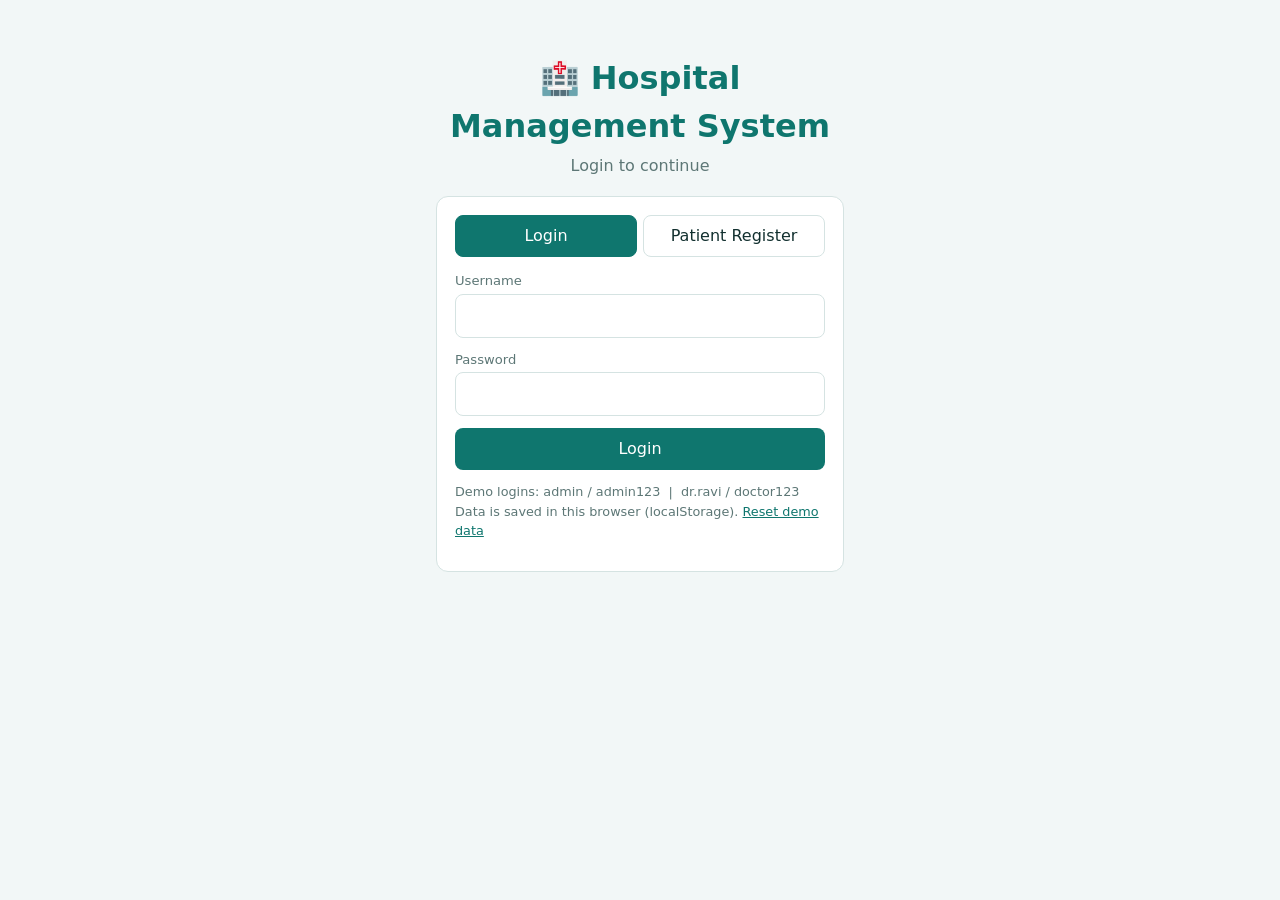
<file: index.html>
<!DOCTYPE html>
<html lang="en">
<head>
<meta charset="UTF-8">
<meta name="viewport" content="width=device-width, initial-scale=1">
<title>Hospital Management System - Login</title>
<link rel="stylesheet" href="./css/style.css">
</head>
<body>
<div class="auth">
  <div class="brand">
    <h1>🏥 Hospital Management System</h1>
    <p>Login to continue</p>
  </div>
  <div class="card">
    <div class="switch">
      <button class="tab active" id="tabLogin" type="button">Login</button>
      <button class="tab" id="tabReg" type="button">Patient Register</button>
    </div>

    <form id="loginForm">
      <div class="field"><label for="lu">Username</label><input id="lu" required autocomplete="username"></div>
      <div class="field"><label for="lp">Password</label><input id="lp" type="password" required autocomplete="current-password"></div>
      <button class="btn" style="width:100%">Login</button>
      <p class="hint">Demo logins: admin / admin123 &nbsp;|&nbsp; dr.ravi / doctor123<br>Data is saved in this browser (localStorage). <a href="#" id="resetData">Reset demo data</a></p>
    </form>

    <form id="regForm" class="hide">
      <div class="field"><label for="rn">Full name</label><input id="rn" required></div>
      <div class="field"><label for="ru">Username</label><input id="ru" required></div>
      <div class="field"><label for="rp">Password (min 6 characters)</label><input id="rp" type="password" minlength="6" required></div>
      <div class="field"><label for="ra">Age</label><input id="ra" type="number" min="0" max="120"></div>
      <div class="field"><label for="rg">Gender</label>
        <select id="rg"><option>Male</option><option>Female</option><option>Other</option></select></div>
      <div class="field"><label for="rph">Phone</label><input id="rph"></div>
      <div class="field"><label for="rad">Address</label><input id="rad"></div>
      <button class="btn" style="width:100%">Create account</button>
    </form>
  </div>
</div>
<div id="toast"></div>
<script src="./js/local-api.js"></script>
<script src="./js/common.js"></script>
<script src="./js/login.js"></script>
</body>
</html>
</file>
<file: css/style.css>
:root{--bg:#f2f7f7;--card:#fff;--ink:#12302f;--mute:#5d7776;--brand:#0f766e;--brand2:#0b5a54;--line:#d5e3e2;--ok:#15803d;--bad:#b42318;--warn:#b45309}
*{box-sizing:border-box}
body{margin:0;background:var(--bg);color:var(--ink);font-family:system-ui,-apple-system,"Segoe UI",Roboto,sans-serif;line-height:1.5}
a{color:var(--brand)}
.topbar{background:var(--brand);color:#fff;display:flex;justify-content:space-between;align-items:center;padding:12px 20px;flex-wrap:wrap;gap:8px}
.topbar h1{font-size:1.15rem;margin:0}
.topbar .who{font-size:.9rem;display:flex;gap:12px;align-items:center}
main{max-width:1100px;margin:0 auto;padding:20px 16px 48px}
.tabs{display:flex;gap:6px;flex-wrap:wrap;margin-bottom:18px}
.tab{background:var(--card);border:1px solid var(--line);padding:8px 14px;border-radius:8px;cursor:pointer;font:inherit;color:var(--ink)}
.tab.active{background:var(--brand);color:#fff;border-color:var(--brand)}
.card{background:var(--card);border:1px solid var(--line);border-radius:12px;padding:18px;margin-bottom:18px}
.card h2{margin:0 0 12px;font-size:1.1rem}
.grid{display:grid;grid-template-columns:repeat(auto-fit,minmax(150px,1fr));gap:12px}
.stat{background:var(--card);border:1px solid var(--line);border-radius:12px;padding:14px}
.stat b{display:block;font-size:1.6rem;color:var(--brand)}
.stat span{color:var(--mute);font-size:.85rem}
form.row{display:grid;grid-template-columns:repeat(auto-fit,minmax(170px,1fr));gap:10px;align-items:end}
label{font-size:.82rem;color:var(--mute);display:block;margin-bottom:3px}
input,select,textarea{width:100%;padding:9px 10px;border:1px solid var(--line);border-radius:8px;font:inherit;background:#fff;color:var(--ink)}
textarea{min-height:70px;resize:vertical}
button{font:inherit;cursor:pointer}
.btn{background:var(--brand);color:#fff;border:0;border-radius:8px;padding:9px 16px}
.btn:hover{background:var(--brand2)}
.btn.small{padding:5px 10px;font-size:.85rem}
.btn.danger{background:var(--bad)}
.btn.ghost{background:transparent;color:#fff;border:1px solid #fff}
.table-wrap{overflow-x:auto}
table{width:100%;border-collapse:collapse;font-size:.92rem}
th,td{text-align:left;padding:9px 10px;border-bottom:1px solid var(--line);vertical-align:top}
th{background:#eaf3f2;font-weight:600;white-space:nowrap}
.badge{padding:2px 9px;border-radius:99px;font-size:.78rem;font-weight:600;background:#e5e7eb}
.badge.BOOKED,.badge.PENDING{background:#fef3c7;color:var(--warn)}
.badge.COMPLETED,.badge.PAID{background:#dcfce7;color:var(--ok)}
.badge.CANCELLED{background:#fee2e2;color:var(--bad)}
.hide{display:none}
.empty{color:var(--mute);padding:10px 0}
#toast{position:fixed;left:50%;bottom:22px;transform:translateX(-50%);background:#12302f;color:#fff;padding:10px 18px;border-radius:8px;opacity:0;pointer-events:none;transition:opacity .25s;max-width:90%;z-index:10}
#toast.show{opacity:1}
#toast.err{background:var(--bad)}
.auth{max-width:440px;margin:6vh auto;padding:0 16px}
.auth .brand{text-align:center;margin-bottom:18px}
.auth .brand h1{margin:0;color:var(--brand)}
.auth .brand p{margin:4px 0 0;color:var(--mute)}
.auth .switch{display:flex;gap:6px;margin-bottom:14px}
.auth .switch .tab{flex:1}
.auth .field{margin-bottom:12px}
.hint{font-size:.8rem;color:var(--mute);margin-top:12px}
dialog{border:1px solid var(--line);border-radius:12px;padding:20px;max-width:480px;width:92%}
dialog::backdrop{background:rgba(0,0,0,.35)}
</file>
